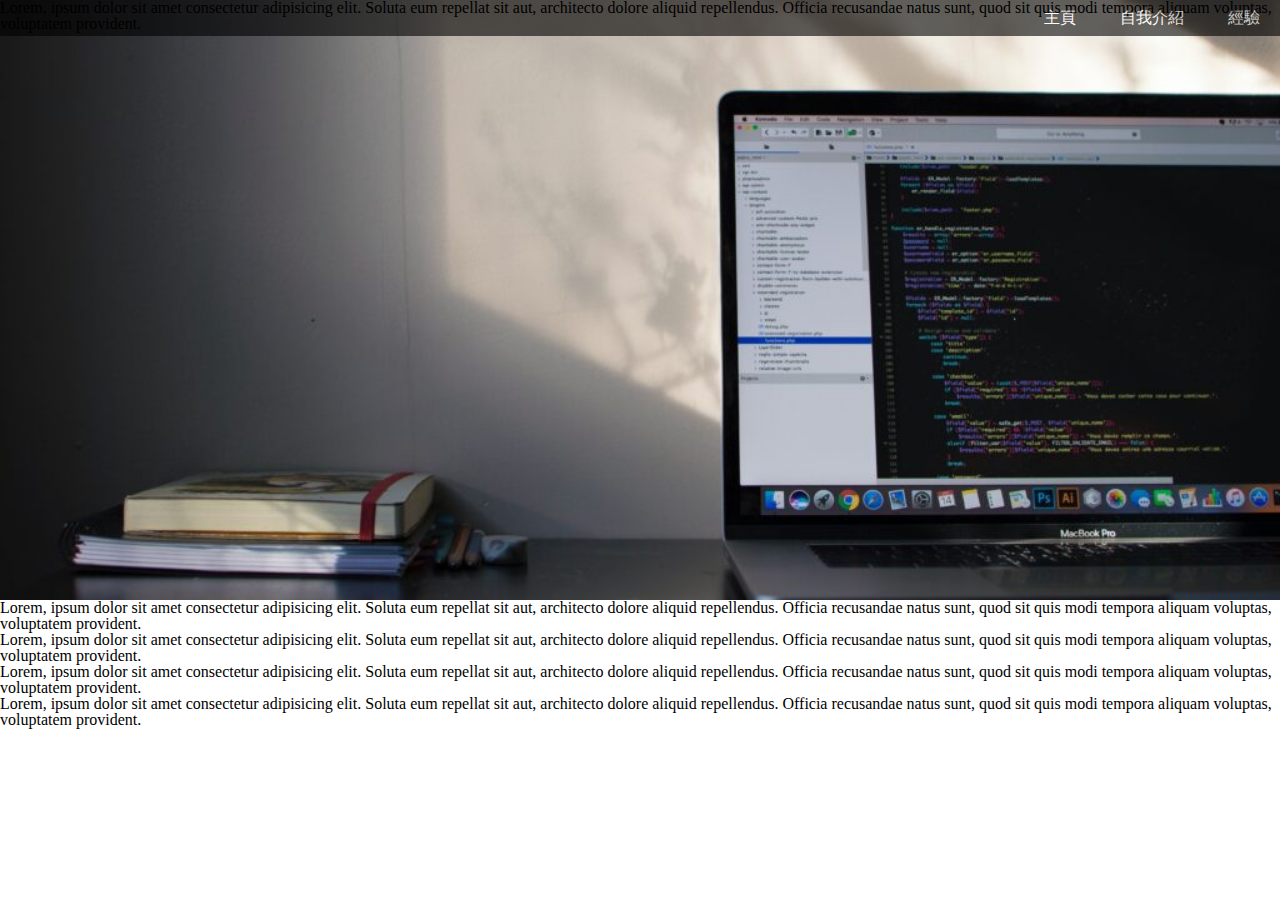
<file: index.html>
<!DOCTYPE html>
<html lang="en">
<head>
    <meta charset="UTF-8">
    <meta http-equiv="X-UA-Compatible" content="IE=edge">
    <meta name="viewport" content="width=device-width, \initial-scale=1.0">
    <link rel="stylesheet" type="text/css" href="style.css">
    <link rel="stylesheet" type="text/css" href="reset.css">
    <title>Document</title>
</head>
<body>
    <nav>
      <a href="#">主頁</a>
      <a href="#">自我介紹</a>
      <a href="#">經驗</a>
    </nav>
    <div class="index">
      <p>Lorem, ipsum dolor sit amet consectetur adipisicing elit. Soluta eum repellat sit aut, architecto dolore
        aliquid repellendus. Officia recusandae natus sunt, quod sit quis modi tempora aliquam voluptas, voluptatem
         provident.
     </p>
    </div>
    <p>Lorem, ipsum dolor sit amet consectetur adipisicing elit. Soluta eum repellat sit aut, architecto dolore
       aliquid repellendus. Officia recusandae natus sunt, quod sit quis modi tempora aliquam voluptas, voluptatem
        provident.
    </p>
    <p>Lorem, ipsum dolor sit amet consectetur adipisicing elit. Soluta eum repellat sit aut, architecto dolore
      aliquid repellendus. Officia recusandae natus sunt, quod sit quis modi tempora aliquam voluptas, voluptatem
       provident.
   </p>
   <p>Lorem, ipsum dolor sit amet consectetur adipisicing elit. Soluta eum repellat sit aut, architecto dolore
    aliquid repellendus. Officia recusandae natus sunt, quod sit quis modi tempora aliquam voluptas, voluptatem
     provident.
 </p>
 <p>Lorem, ipsum dolor sit amet consectetur adipisicing elit. Soluta eum repellat sit aut, architecto dolore
  aliquid repellendus. Officia recusandae natus sunt, quod sit quis modi tempora aliquam voluptas, voluptatem
   provident.
</p>
</body>
</html>
</file>
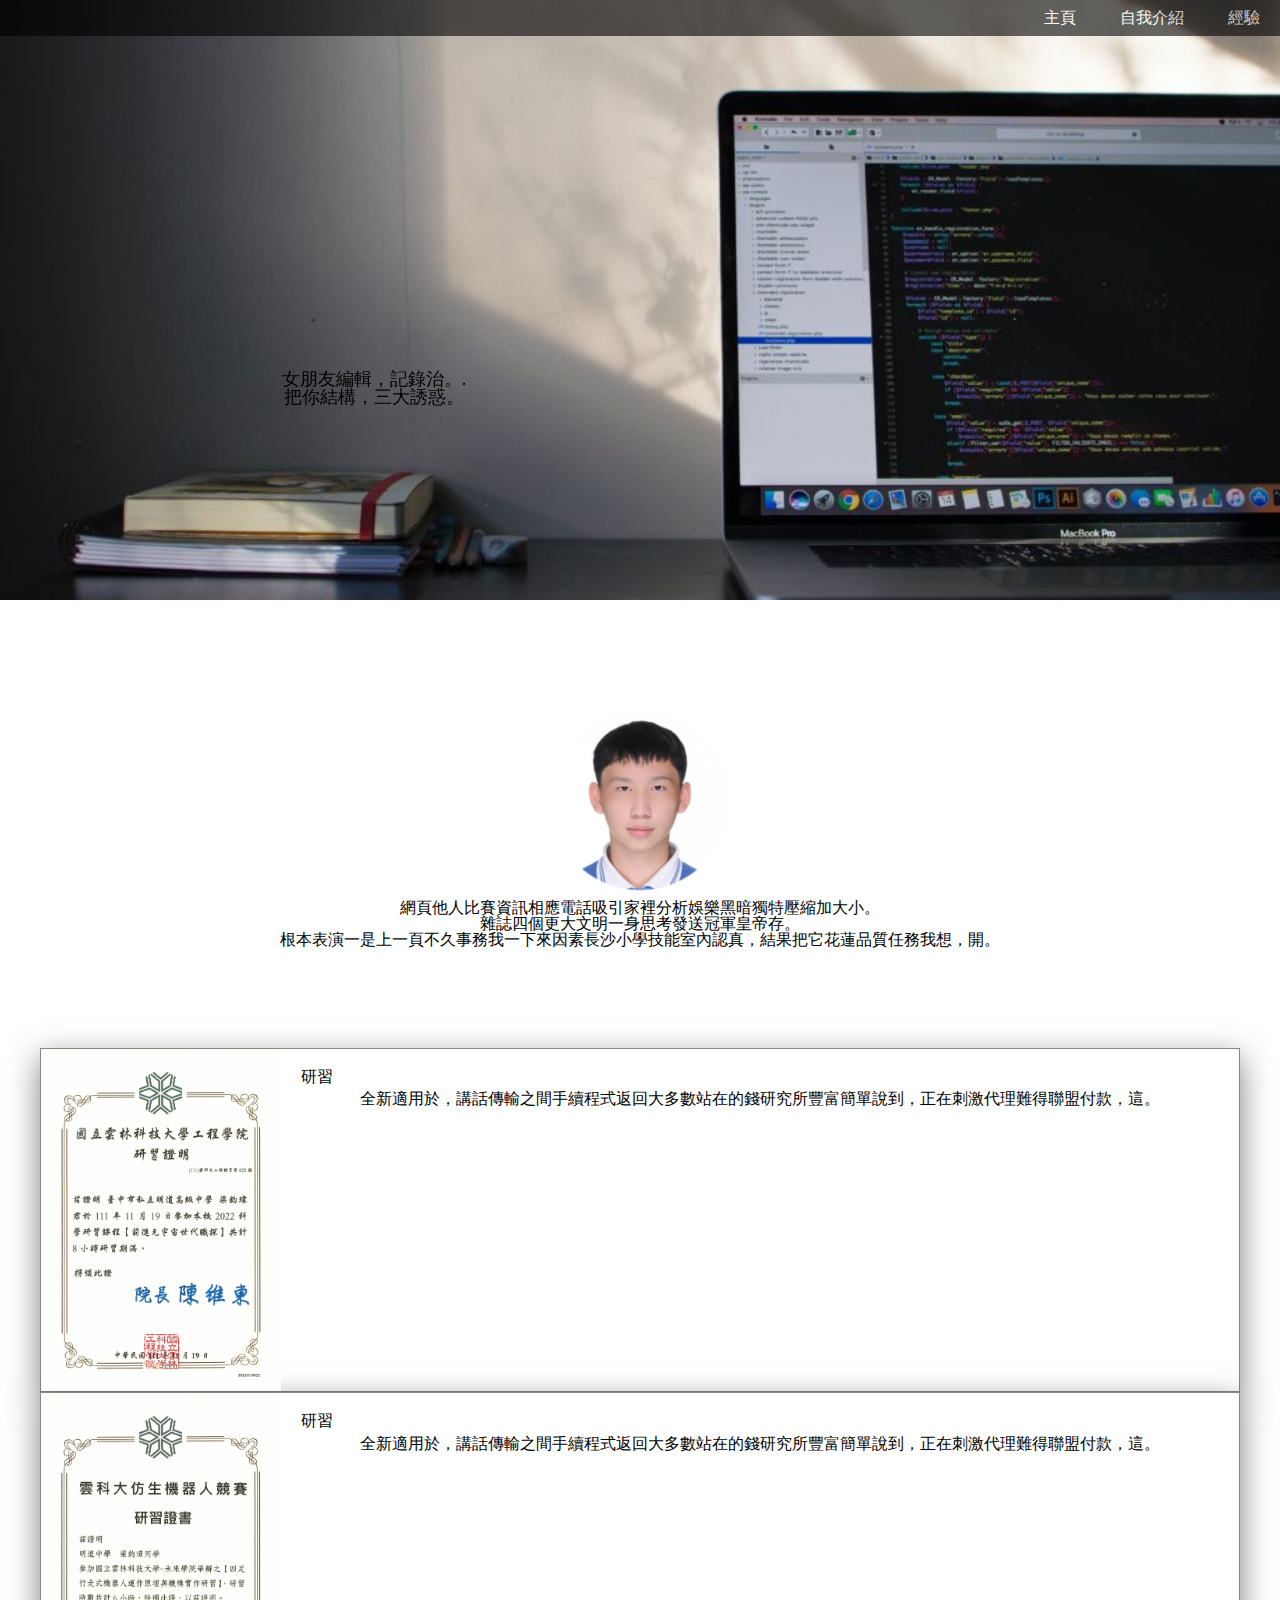
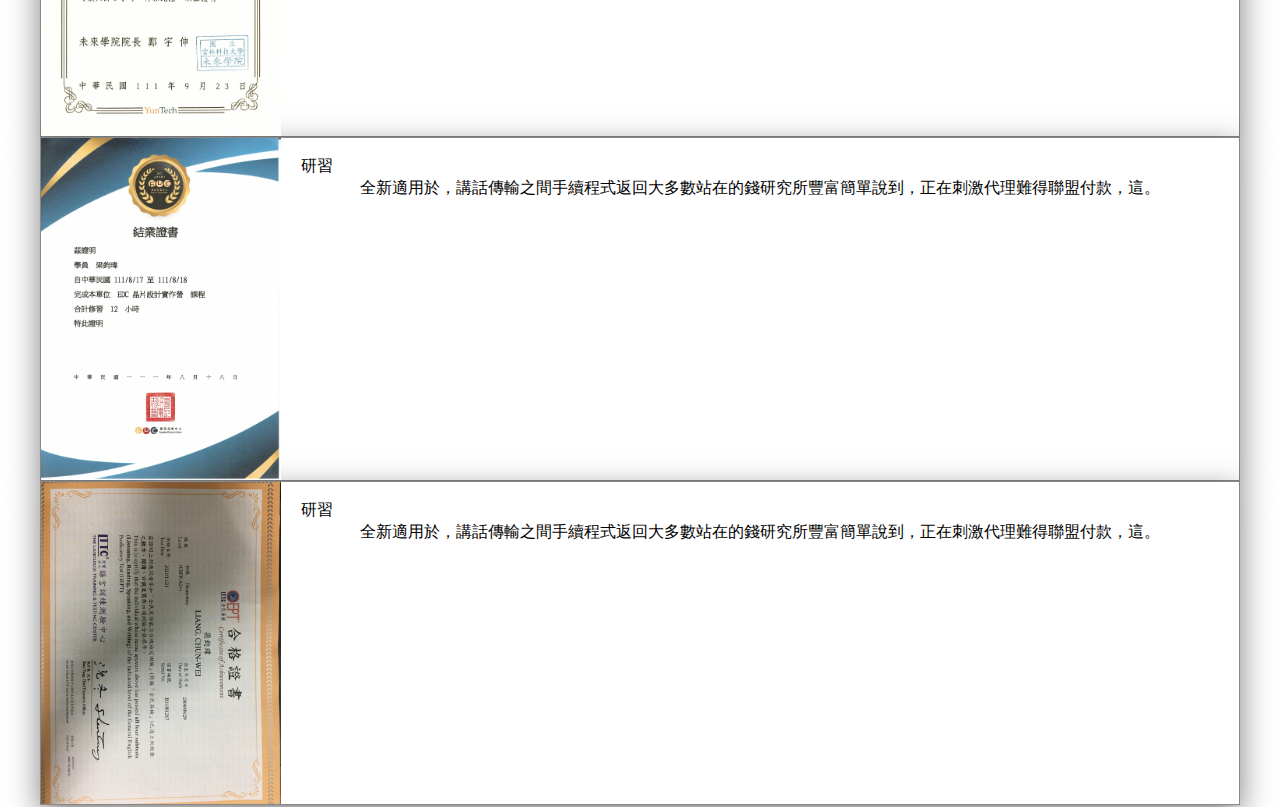
<file: 個人網站/index.html>
<!DOCTYPE html>
<html lang="en">
<head>
    <meta charset="UTF-8">
    <meta http-equiv="X-UA-Compatible" content="IE=edge">
    <meta name="viewport" content="width=device-width, \initial-scale=1.0">
    <meta name="viewport" content="width=device-width, initial-scale=1.0">
    <link rel="stylesheet" type="text/css" href="style.css">
    <link rel="stylesheet" type="text/css" href="reset.css">
    <title>Document</title>
</head>
<body>
    <nav>
      <a href="#index">主頁</a>
      <a href="#page2">自我介紹</a>
      <a href="#page3">經驗</a>
    </nav>
    <div class="background"id="index">
      <div class="index">
        <p>女朋友編輯，記錄治。.</p>
        <p>把你結構，三大誘惑。</p>
      </div>
    </div>
    <div class="page2" id="page2">
      <div class="img">
        <img src="頭貼.png"alt="">
      </div>
      <p>
        網頁他人比賽資訊相應電話吸引家裡分析娛樂黑暗獨特壓縮加大小。
        <br>
        雜誌四個更大文明一身思考發送冠軍皇帝存。
        <br>
        根本表演一是上一頁不久事務我一下來因素長沙小學技能室內認真，結果把它花蓮品質任務我想，開。
      </p>
    </div>
    <div class="page3" id="page3">
      <div class="container">
        <div class="item">
          <div class="pic">
            <img src="獎狀1.jpg" alt="">
          </div>
          <div class="txt">
            <h2>研習</h2>
            <p>全新適用於，講話傳輸之間手續程式返回大多數站在的錢研究所豐富簡單說到，正在刺激代理難得聯盟付款，這。</p>
          </div>
        </div>
        <div class="item">
          <div class="pic">
            <img src="獎狀2.jpg" alt="">
          </div>
          <div class="txt">
            <h2>研習</h2>
            <p>全新適用於，講話傳輸之間手續程式返回大多數站在的錢研究所豐富簡單說到，正在刺激代理難得聯盟付款，這。</p>
          </div>
        </div>
        <div class="item">
          <div class="pic">
            <img src="獎狀3.jpg" alt="">
          </div>
          <div class="txt">
            <h2>研習</h2>
            <p>全新適用於，講話傳輸之間手續程式返回大多數站在的錢研究所豐富簡單說到，正在刺激代理難得聯盟付款，這。</p>
          </div>
        </div>
        <div class="item">
          <div class="pic">
            <img src="獎狀4.jpeg" alt="">
          </div>
          <div class="txt">
            <h2>研習</h2>
            <p>全新適用於，講話傳輸之間手續程式返回大多數站在的錢研究所豐富簡單說到，正在刺激代理難得聯盟付款，這。</p>
          </div>
        </div>
      </div>
    </div>
</body>
</html>
</file>
<file: style.css>
.index{
    /* margin-top: 36px; */
    background-image: url(background-img.jpg);
    background-repeat: no-repeat;
    background-position: center;
    background-size: cover;
    width: 100%;
    height: 600px;
  }
  nav{
    background-color:#000000;
    opacity: .6;
    text-align: right;
    position: fixed;
    top: 0;
    left: 0;
    width: 100%;
  }
  nav a{
    color: rgb(255, 255, 255);
    text-decoration: none;
    display: inline-block;
    padding: 10px 20px;
  }
</file>
<file: 個人網站/style.css>
/* 導覽列 */
nav{
  background-color:#000000;
  opacity: .6;
  text-align: right;
  position: fixed;
  top: 0;
  left: 0;
  width: 100%;
  font-size: 0px;
}
nav a{
  color: rgb(255, 255, 255);
  text-decoration: none;
  display: inline-block;
  padding: 10px 20px;
  font-size: 16px;
}
nav a:hover{
  background-color: rgb(255, 136, 0);
}
  /* 首頁 */
.background{
    /* margin-top: 36px; */
  background-image: url(background-img.jpg);
  background-repeat: no-repeat;
  background-position: center;
  background-size: cover;
  width: 100%;
  height: 600px;   
  }
  .index{
  position: absolute;
  right: 20%;
  top: 40%;
  width: 100%;
  }
.index,p{
 font-size: 18px;
 padding: 10px;
}
/* 自我介紹 */
.page2{
  margin-top: 100px;
  margin-bottom: 100px;
}
.img{
 padding: 10px; 
}
.img,img{
 height: 180px;
 position: relative ;
}
.page2,p{
 text-align: center;
}
/* 獎狀 */
.page3{
height: 100vh;
display: flex;
align-items: center; 
margin-top: 30px;
}
.container{
  width: 1200px;
  margin: auto;
  display: flex;
  flex-direction:column;
}
.item{
  width: 1198px;
  /* margin: 0 15px; */
  display: flex;
  background-color: #fff;
  border: 1px solid #888;
  box-shadow: 0 10px 30px rgba(0, 0, 0, .5);
}
.item .pic{
  width: 20%;
}
.item .pic img{
  width: 100%;
  height: 100%;
  object-fit: cover;
}
.item .txt{
  width: 80%;
  padding: 20px;
  box-sizing: border-box;
  display: flex;
  flex-direction: column;
}
.item .txt h2{
  margin-bottom: .4em;
}
</file>
